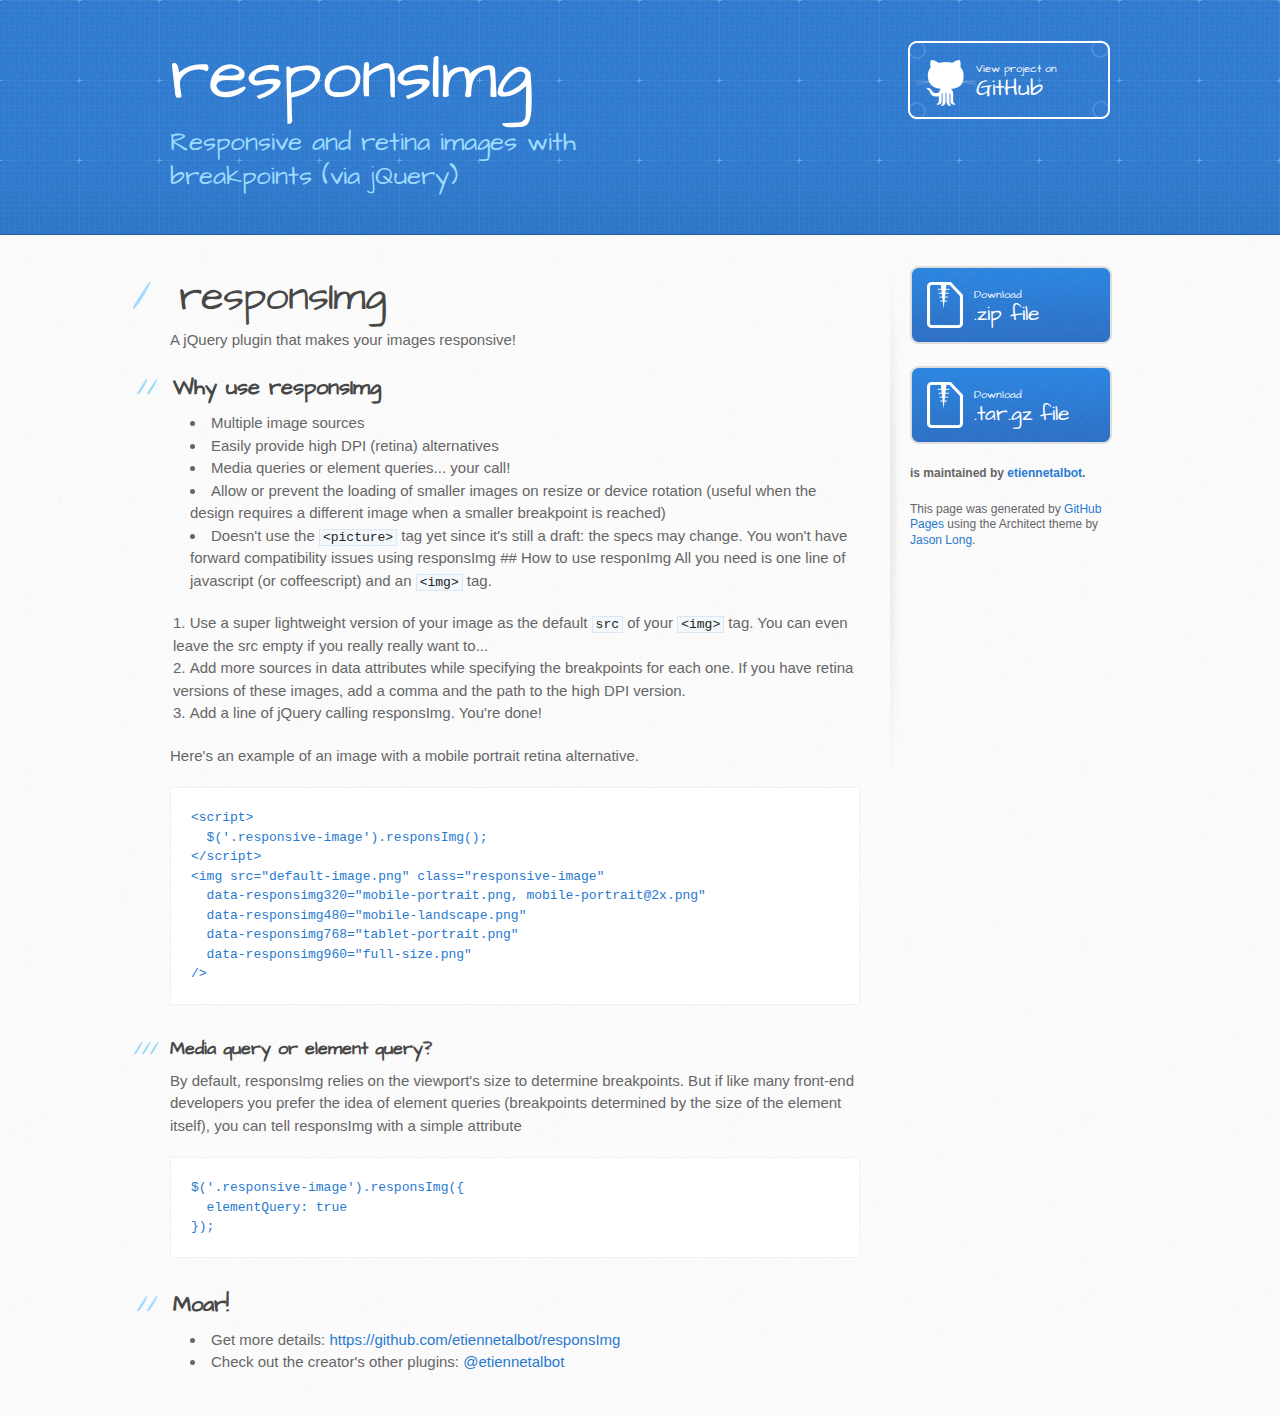
<file: index.html>
<!DOCTYPE html>
<html>
  <head>
    <meta charset='utf-8'>
    <meta http-equiv="X-UA-Compatible" content="chrome=1">
    <meta name="viewport" content="width=device-width, initial-scale=1, maximum-scale=1">
    <link href='https://fonts.googleapis.com/css?family=Architects+Daughter' rel='stylesheet' type='text/css'>
    <link rel="stylesheet" type="text/css" href="stylesheets/stylesheet.css" media="screen" />
    <link rel="stylesheet" type="text/css" href="stylesheets/pygment_trac.css" media="screen" />
    <link rel="stylesheet" type="text/css" href="stylesheets/print.css" media="print" />

    <!--[if lt IE 9]>
    <script src="//html5shiv.googlecode.com/svn/trunk/html5.js"></script>
    <![endif]-->

    <title>responsImg by etiennetalbot</title>
  </head>

  <body>
    <header>
      <div class="inner">
        <h1>responsImg</h1>
        <h2>Responsive and retina images with breakpoints (via jQuery)</h2>
        <a href="https://github.com/etiennetalbot/responsImg" class="button"><small>View project on</small>GitHub</a>
      </div>
    </header>

    <div id="content-wrapper">
      <div class="inner clearfix">
        <section id="main-content">
          <h1>
<a name="responsimg" class="anchor" href="#responsimg"><span class="octicon octicon-link"></span></a>responsImg</h1>

<p>A jQuery plugin that makes your images responsive!</p>

<h2>
<a name="why-use-responsimg" class="anchor" href="#why-use-responsimg"><span class="octicon octicon-link"></span></a>Why use responsImg</h2>

<ul>
<li>Multiple image sources</li>
<li>Easily provide high DPI (retina) alternatives</li>
<li>Media queries or element queries... your call!</li>
<li>Allow or prevent the loading of smaller images on resize or device rotation (useful when the design requires a different image when a smaller breakpoint is reached)</li>
<li>Doesn't use the <code>&lt;picture&gt;</code> tag yet since it's still a draft: the specs may change. You won't have forward compatibility issues using responsImg
## How to use responImg
All you need is one line of javascript (or coffeescript) and an <code>&lt;img&gt;</code> tag.</li>
</ul><ol>
<li>Use a super lightweight version of your image as the default <code>src</code> of your <code>&lt;img&gt;</code> tag. You can even leave the src empty if you really really want to...</li>
<li>Add more sources in data attributes while specifying the breakpoints for each one. If you have retina versions of these images, add a comma and the path to the high DPI version.</li>
<li>Add a line of jQuery calling responsImg. You're done!</li>
</ol><p>Here's an example of an image with a mobile portrait retina alternative.</p>

<pre><code>&lt;script&gt;
  $('.responsive-image').responsImg();
&lt;/script&gt;
&lt;img src="default-image.png" class="responsive-image"
  data-responsimg320="mobile-portrait.png, mobile-portrait@2x.png"
  data-responsimg480="mobile-landscape.png"
  data-responsimg768="tablet-portrait.png"
  data-responsimg960="full-size.png"
/&gt;
</code></pre>

<h3>
<a name="media-query-or-element-query" class="anchor" href="#media-query-or-element-query"><span class="octicon octicon-link"></span></a>Media query or element query?</h3>

<p>By default, responsImg relies on the viewport's size to determine breakpoints. But if like many front-end developers you prefer the idea of element queries (breakpoints determined by the size of the element itself), you can tell responsImg with a simple attribute</p>

<pre><code>$('.responsive-image').responsImg({
  elementQuery: true
});
</code></pre>

<h2>
<a name="moar" class="anchor" href="#moar"><span class="octicon octicon-link"></span></a>Moar!</h2>

<ul>
<li>Get more details: <a href="https://github.com/etiennetalbot/responsImg">https://github.com/etiennetalbot/responsImg</a>
</li>
<li>Check out the creator's other plugins: <a href="https://github.com/etiennetalbot" class="user-mention">@etiennetalbot</a>
</li>
</ul>
        </section>

        <aside id="sidebar">
          <a href="https://github.com/etiennetalbot/responsImg/zipball/master" class="button">
            <small>Download</small>
            .zip file
          </a>
          <a href="https://github.com/etiennetalbot/responsImg/tarball/master" class="button">
            <small>Download</small>
            .tar.gz file
          </a>

          <p class="repo-owner"><a href="https://github.com/etiennetalbot/responsImg"></a> is maintained by <a href="https://github.com/etiennetalbot">etiennetalbot</a>.</p>

          <p>This page was generated by <a href="pages.github.com">GitHub Pages</a> using the Architect theme by <a href="https://twitter.com/jasonlong">Jason Long</a>.</p>
        </aside>
      </div>
    </div>

  
  </body>
</html>
</file>
<file: stylesheets/pygment_trac.css>
.highlight  { background: #ffffff; }
.highlight .c { color: #999988; font-style: italic } /* Comment */
.highlight .err { color: #a61717; background-color: #e3d2d2 } /* Error */
.highlight .k { font-weight: bold } /* Keyword */
.highlight .o { font-weight: bold } /* Operator */
.highlight .cm { color: #999988; font-style: italic } /* Comment.Multiline */
.highlight .cp { color: #999999; font-weight: bold } /* Comment.Preproc */
.highlight .c1 { color: #999988; font-style: italic } /* Comment.Single */
.highlight .cs { color: #999999; font-weight: bold; font-style: italic } /* Comment.Special */
.highlight .gd { color: #000000; background-color: #ffdddd } /* Generic.Deleted */
.highlight .gd .x { color: #000000; background-color: #ffaaaa } /* Generic.Deleted.Specific */
.highlight .ge { font-style: italic } /* Generic.Emph */
.highlight .gr { color: #aa0000 } /* Generic.Error */
.highlight .gh { color: #999999 } /* Generic.Heading */
.highlight .gi { color: #000000; background-color: #ddffdd } /* Generic.Inserted */
.highlight .gi .x { color: #000000; background-color: #aaffaa } /* Generic.Inserted.Specific */
.highlight .go { color: #888888 } /* Generic.Output */
.highlight .gp { color: #555555 } /* Generic.Prompt */
.highlight .gs { font-weight: bold } /* Generic.Strong */
.highlight .gu { color: #800080; font-weight: bold; } /* Generic.Subheading */
.highlight .gt { color: #aa0000 } /* Generic.Traceback */
.highlight .kc { font-weight: bold } /* Keyword.Constant */
.highlight .kd { font-weight: bold } /* Keyword.Declaration */
.highlight .kn { font-weight: bold } /* Keyword.Namespace */
.highlight .kp { font-weight: bold } /* Keyword.Pseudo */
.highlight .kr { font-weight: bold } /* Keyword.Reserved */
.highlight .kt { color: #445588; font-weight: bold } /* Keyword.Type */
.highlight .m { color: #009999 } /* Literal.Number */
.highlight .s { color: #d14 } /* Literal.String */
.highlight .na { color: #008080 } /* Name.Attribute */
.highlight .nb { color: #0086B3 } /* Name.Builtin */
.highlight .nc { color: #445588; font-weight: bold } /* Name.Class */
.highlight .no { color: #008080 } /* Name.Constant */
.highlight .ni { color: #800080 } /* Name.Entity */
.highlight .ne { color: #990000; font-weight: bold } /* Name.Exception */
.highlight .nf { color: #990000; font-weight: bold } /* Name.Function */
.highlight .nn { color: #555555 } /* Name.Namespace */
.highlight .nt { color: #000080 } /* Name.Tag */
.highlight .nv { color: #008080 } /* Name.Variable */
.highlight .ow { font-weight: bold } /* Operator.Word */
.highlight .w { color: #bbbbbb } /* Text.Whitespace */
.highlight .mf { color: #009999 } /* Literal.Number.Float */
.highlight .mh { color: #009999 } /* Literal.Number.Hex */
.highlight .mi { color: #009999 } /* Literal.Number.Integer */
.highlight .mo { color: #009999 } /* Literal.Number.Oct */
.highlight .sb { color: #d14 } /* Literal.String.Backtick */
.highlight .sc { color: #d14 } /* Literal.String.Char */
.highlight .sd { color: #d14 } /* Literal.String.Doc */
.highlight .s2 { color: #d14 } /* Literal.String.Double */
.highlight .se { color: #d14 } /* Literal.String.Escape */
.highlight .sh { color: #d14 } /* Literal.String.Heredoc */
.highlight .si { color: #d14 } /* Literal.String.Interpol */
.highlight .sx { color: #d14 } /* Literal.String.Other */
.highlight .sr { color: #009926 } /* Literal.String.Regex */
.highlight .s1 { color: #d14 } /* Literal.String.Single */
.highlight .ss { color: #990073 } /* Literal.String.Symbol */
.highlight .bp { color: #999999 } /* Name.Builtin.Pseudo */
.highlight .vc { color: #008080 } /* Name.Variable.Class */
.highlight .vg { color: #008080 } /* Name.Variable.Global */
.highlight .vi { color: #008080 } /* Name.Variable.Instance */
.highlight .il { color: #009999 } /* Literal.Number.Integer.Long */

.type-csharp .highlight .k { color: #0000FF }
.type-csharp .highlight .kt { color: #0000FF }
.type-csharp .highlight .nf { color: #000000; font-weight: normal }
.type-csharp .highlight .nc { color: #2B91AF }
.type-csharp .highlight .nn { color: #000000 }
.type-csharp .highlight .s { color: #A31515 }
.type-csharp .highlight .sc { color: #A31515 }
</file>
<file: stylesheets/print.css>
html, body, div, span, applet, object, iframe,
h1, h2, h3, h4, h5, h6, p, blockquote, pre,
a, abbr, acronym, address, big, cite, code,
del, dfn, em, img, ins, kbd, q, s, samp,
small, strike, strong, sub, sup, tt, var,
b, u, i, center,
dl, dt, dd, ol, ul, li,
fieldset, form, label, legend,
table, caption, tbody, tfoot, thead, tr, th, td,
article, aside, canvas, details, embed, 
figure, figcaption, footer, header, hgroup, 
menu, nav, output, ruby, section, summary,
time, mark, audio, video {
  margin: 0;
  padding: 0;
  border: 0;
  font-size: 100%;
  font: inherit;
  vertical-align: baseline;
}
/* HTML5 display-role reset for older browsers */
article, aside, details, figcaption, figure, 
footer, header, hgroup, menu, nav, section {
  display: block;
}
body {
  line-height: 1;
}
ol, ul {
  list-style: none;
}
blockquote, q {
  quotes: none;
}
blockquote:before, blockquote:after,
q:before, q:after {
  content: '';
  content: none;
}
table {
  border-collapse: collapse;
  border-spacing: 0;
}
body {
  font-size: 13px;
  line-height: 1.5; 
  font-family: 'Helvetica Neue', Helvetica, Arial, serif;
  color: #000;
}

a {
  color: #d5000d;
  font-weight: bold;
}

header {
  padding-top: 35px;
  padding-bottom: 10px;
}

header h1 {
  font-weight: bold;
  letter-spacing: -1px;
  font-size: 48px;
  color: #303030;
  line-height: 1.2;
}

header h2 {
  letter-spacing: -1px;
  font-size: 24px;
  color: #aaa;
  font-weight: normal;
  line-height: 1.3;
}
#downloads {
  display: none;
}
#main_content {
  padding-top: 20px;
}

code, pre {
  font-family: Monaco, "Bitstream Vera Sans Mono", "Lucida Console", Terminal;
  color: #222;
  margin-bottom: 30px;
  font-size: 12px;
}

code {
  padding: 0 3px;
}

pre {
  border: solid 1px #ddd;
  padding: 20px;
  overflow: auto;
}
pre code {
  padding: 0;
}

ul, ol, dl {
  margin-bottom: 20px;
}


/* COMMON STYLES */

table {
  width: 100%;
  border: 1px solid #ebebeb;
}

th {
  font-weight: 500;
}

td {
  border: 1px solid #ebebeb;
  text-align: center; 
  font-weight: 300;
}

form {
  background: #f2f2f2;
  padding: 20px;
  
}


/* GENERAL ELEMENT TYPE STYLES */

h1 {
  font-size: 2.8em;
} 

h2 {
  font-size: 22px;
  font-weight: bold;
  color: #303030;
  margin-bottom: 8px;
} 

h3 {
  color: #d5000d;
  font-size: 18px;
  font-weight: bold;
  margin-bottom: 8px;
} 
 
h4 {
  font-size: 16px;
  color: #303030;
  font-weight: bold;
} 

h5 {
  font-size: 1em;
  color: #303030;
} 

h6 {
  font-size: .8em;
  color: #303030;
} 

p {
  font-weight: 300;
  margin-bottom: 20px;
}
 
a {
  text-decoration: none;
}

p a {
  font-weight: 400;
}

blockquote {
  font-size: 1.6em;
  border-left: 10px solid #e9e9e9;
  margin-bottom: 20px;
  padding: 0 0 0 30px;
}

ul li {
  list-style: disc inside;
  padding-left: 20px;
}

ol li {
  list-style: decimal inside;
  padding-left: 3px;
}

dl dd {
  font-style: italic;
  font-weight: 100;
}

footer {
  margin-top: 40px;
  padding-top: 20px;
  padding-bottom: 30px;
  font-size: 13px;
  color: #aaa;
}

footer a {
  color: #666;
}

/* MISC */
.clearfix:after {
  clear: both;
  content: '.';
  display: block;
  visibility: hidden;
  height: 0;
}

.clearfix {display: inline-block;}
* html .clearfix {height: 1%;}
.clearfix {display: block;}
</file>
<file: stylesheets/stylesheet.css>
/* http://meyerweb.com/eric/tools/css/reset/ 
   v2.0 | 20110126
   License: none (public domain)
*/
html, body, div, span, applet, object, iframe,
h1, h2, h3, h4, h5, h6, p, blockquote, pre,
a, abbr, acronym, address, big, cite, code,
del, dfn, em, img, ins, kbd, q, s, samp,
small, strike, strong, sub, sup, tt, var,
b, u, i, center,
dl, dt, dd, ol, ul, li,
fieldset, form, label, legend,
table, caption, tbody, tfoot, thead, tr, th, td,
article, aside, canvas, details, embed, 
figure, figcaption, footer, header, hgroup, 
menu, nav, output, ruby, section, summary,
time, mark, audio, video {
	margin: 0;
	padding: 0;
	border: 0;
	font-size: 100%;
	font: inherit;
	vertical-align: baseline;
}
/* HTML5 display-role reset for older browsers */
article, aside, details, figcaption, figure, 
footer, header, hgroup, menu, nav, section {
	display: block;
}
body {
	line-height: 1;
}
ol, ul {
	list-style: none;
}
blockquote, q {
	quotes: none;
}
blockquote:before, blockquote:after,
q:before, q:after {
	content: '';
	content: none;
}
table {
	border-collapse: collapse;
	border-spacing: 0;
}

/* LAYOUT STYLES */
body {
  font-size: 15px;
  line-height: 1.5; 
  background: #fafafa url(../images/body-bg.jpg) 0 0 repeat;
  font-family: 'Helvetica Neue', Helvetica, Arial, serif;
  font-weight: 400;
  color: #666;
}

a {
  color: #2879d0;
}
a:hover {
  color: #2268b2;
}

header {
  padding-top: 40px;
  padding-bottom: 40px;
  font-family: 'Architects Daughter', 'Helvetica Neue', Helvetica, Arial, serif; 
  background: #2e7bcf url(../images/header-bg.jpg) 0 0 repeat-x;
  border-bottom: solid 1px #275da1;
}

header h1 {
  letter-spacing: -1px;
  font-size: 72px;
  color: #fff;
  line-height: 1;
  margin-bottom: 0.2em;
  width: 540px;
}

header h2 {
  font-size: 26px;
  color: #9ddcff;
  font-weight: normal;
  line-height: 1.3;
  width: 540px;
  letter-spacing: 0;
}

.inner {
  position: relative;
  width: 940px;
  margin: 0 auto;
}

#content-wrapper {
  border-top: solid 1px #fff;
  padding-top: 30px;
}

#main-content {
  width: 690px;
  float: left;
}

#main-content img {
  max-width: 100%;
}

aside#sidebar {
  width: 200px;
  padding-left: 20px;
  min-height: 504px;
  float: right;
  background: transparent url(../images/sidebar-bg.jpg) 0 0 no-repeat;
  font-size: 12px;
  line-height: 1.3;
}

aside#sidebar p.repo-owner,
aside#sidebar p.repo-owner a {
  font-weight: bold;
}

#downloads {
  margin-bottom: 40px;
}

a.button {
  width: 134px;
  height: 58px;
  line-height: 1.2;
  font-size: 23px;
  color: #fff;
  padding-left: 68px;
  padding-top: 22px;
  font-family: 'Architects Daughter', 'Helvetica Neue', Helvetica, Arial, serif; 
}
a.button small {
  display: block;
  font-size: 11px;
}
header a.button {
  position: absolute;
  right: 0;
  top: 0;
  background: transparent url(../images/github-button.png) 0 0 no-repeat;
}
aside a.button {
  width: 138px;
  padding-left: 64px;
  display: block;
  background: transparent url(../images/download-button.png) 0 0 no-repeat;
  margin-bottom: 20px;
  font-size: 21px;
}

code, pre {
  font-family: Monaco, "Bitstream Vera Sans Mono", "Lucida Console", Terminal, monospace;
  color: #222;
  margin-bottom: 30px;
  font-size: 13px;
}

code {
  background-color: #f2f8fc;
  border: solid 1px #dbe7f3;
  padding: 0 3px;
}

pre {
  padding: 20px;
  background: #fff;
  text-shadow: none;
  overflow: auto;
  border: solid 1px #f2f2f2;
}
pre code {
  color: #2879d0;
  background-color: #fff;
  border: none;
  padding: 0;
}

ul, ol, dl {
  margin-bottom: 20px;
}


/* COMMON STYLES */

hr {
  height: 1px;
  line-height: 1px;
  margin-top: 1em;
  padding-bottom: 1em;
  border: none;
  background: transparent url('../images/hr.png') 0 0 no-repeat;
}

table {
  width: 100%;
  border: 1px solid #ebebeb;
}

th {
  font-weight: 500;
}

td {
  border: 1px solid #ebebeb;
  text-align: center; 
  font-weight: 300;
}

form {
  background: #f2f2f2;
  padding: 20px;
  
}


/* GENERAL ELEMENT TYPE STYLES */

#main-content h1 {
  font-family: 'Architects Daughter', 'Helvetica Neue', Helvetica, Arial, serif; 
  font-size: 2.8em;
  letter-spacing: -1px;
  color: #474747;
} 

#main-content h1:before {
  content: "/";
  color: #9ddcff;
  padding-right: 0.3em;
  margin-left: -0.9em;
}

#main-content h2 {
  font-family: 'Architects Daughter', 'Helvetica Neue', Helvetica, Arial, serif; 
  font-size: 22px;
  font-weight: bold;
  margin-bottom: 8px;
  color: #474747;
} 
#main-content h2:before {
  content: "//";
  color: #9ddcff;
  padding-right: 0.3em;
  margin-left: -1.5em;
}

#main-content h3 {
  font-family: 'Architects Daughter', 'Helvetica Neue', Helvetica, Arial, serif; 
  font-size: 18px;
  font-weight: bold;
  margin-top: 24px;
  margin-bottom: 8px;
  color: #474747;
} 
 
#main-content h3:before {
  content: "///";
  color: #9ddcff;
  padding-right: 0.3em;
  margin-left: -2em;
}

#main-content h4 {
  font-family: 'Architects Daughter', 'Helvetica Neue', Helvetica, Arial, serif; 
  font-size: 15px;
  font-weight: bold;
  color: #474747;
} 

h4:before {
  content: "////";
  color: #9ddcff;
  padding-right: 0.3em;
  margin-left: -2.8em;
}

#main-content h5 {
  font-family: 'Architects Daughter', 'Helvetica Neue', Helvetica, Arial, serif; 
  font-size: 14px;
  color: #474747;
} 
h5:before {
  content: "/////";
  color: #9ddcff;
  padding-right: 0.3em;
  margin-left: -3.2em;
}

#main-content h6 {
  font-family: 'Architects Daughter', 'Helvetica Neue', Helvetica, Arial, serif; 
  font-size: .8em;
  color: #474747;
} 
h6:before {
  content: "//////";
  color: #9ddcff;
  padding-right: 0.3em;
  margin-left: -3.7em;
}

p {
  margin-bottom: 20px;
}
 
a {
  text-decoration: none;
}

p a {
  font-weight: 400;
}

blockquote {
  font-size: 1.6em;
  border-left: 10px solid #e9e9e9;
  margin-bottom: 20px;
  padding: 0 0 0 30px;
}

ul li {
  list-style: disc inside;
  padding-left: 20px;
}

ol li {
  list-style: decimal inside;
  padding-left: 3px;
}

dl dd {
  font-style: italic;
  font-weight: 100;
}

footer {
  background: transparent url('../images/hr.png') 0 0 no-repeat;
  margin-top: 40px;
  padding-top: 20px;
  padding-bottom: 30px;
  font-size: 13px;
  color: #aaa;
}

footer a {
  color: #666;
}
footer a:hover {
  color: #444;
}

/* MISC */
.clearfix:after {
  clear: both;
  content: '.';
  display: block;
  visibility: hidden;
  height: 0;
}

.clearfix {display: inline-block;}
* html .clearfix {height: 1%;}
.clearfix {display: block;}

/* #Media Queries
================================================== */

/* Smaller than standard 960 (devices and browsers) */
@media only screen and (max-width: 959px) {}

/* Tablet Portrait size to standard 960 (devices and browsers) */
@media only screen and (min-width: 768px) and (max-width: 959px) {
  .inner {
    width: 740px;
  }
  header h1, header h2 {
    width: 340px;
  }
  header h1 {
    font-size: 60px;
  }
  header h2 {
    font-size: 30px;
  }
  #main-content {
    width: 490px;
  }
  #main-content h1:before,
  #main-content h2:before,
  #main-content h3:before,
  #main-content h4:before,
  #main-content h5:before,
  #main-content h6:before {
    content: none;
    padding-right: 0;
    margin-left: 0;
  }
}

/* All Mobile Sizes (devices and browser) */
@media only screen and (max-width: 767px) {
  .inner {
    width: 93%;
  }
  header {
    padding: 20px 0;
  }
  header .inner {
    position: relative;
  }
  header h1, header h2 {
    width: 100%;
  }
  header h1 {
    font-size: 48px;
  }
  header h2 {
    font-size: 24px;
  }
  header a.button {
    background-image: none;
    width: auto;
    height: auto;
    display: inline-block;
    margin-top: 15px;
    padding: 5px 10px;
    position: relative;
    text-align: center;
    font-size: 13px;
    line-height: 1;
    background-color: #9ddcff;
    color: #2879d0;
    -moz-border-radius: 5px;
    -webkit-border-radius: 5px;                     
    border-radius: 5px;    
  }
  header a.button small {
    font-size: 13px;
    display: inline;
  }
  #main-content,
  aside#sidebar {
    float: none;
    width: 100% ! important;
  }
  aside#sidebar {
    background-image: none;
    margin-top: 20px;
    border-top: solid 1px #ddd;
    padding: 20px 0;
    min-height: 0;
  }
  aside#sidebar a.button {
    display: none;
  }
  #main-content h1:before,
  #main-content h2:before,
  #main-content h3:before,
  #main-content h4:before,
  #main-content h5:before,
  #main-content h6:before {
    content: none;
    padding-right: 0;
    margin-left: 0;
  }
}

/* Mobile Landscape Size to Tablet Portrait (devices and browsers) */
@media only screen and (min-width: 480px) and (max-width: 767px) {}

/* Mobile Portrait Size to Mobile Landscape Size (devices and browsers) */
@media only screen and (max-width: 479px) {}
</file>
